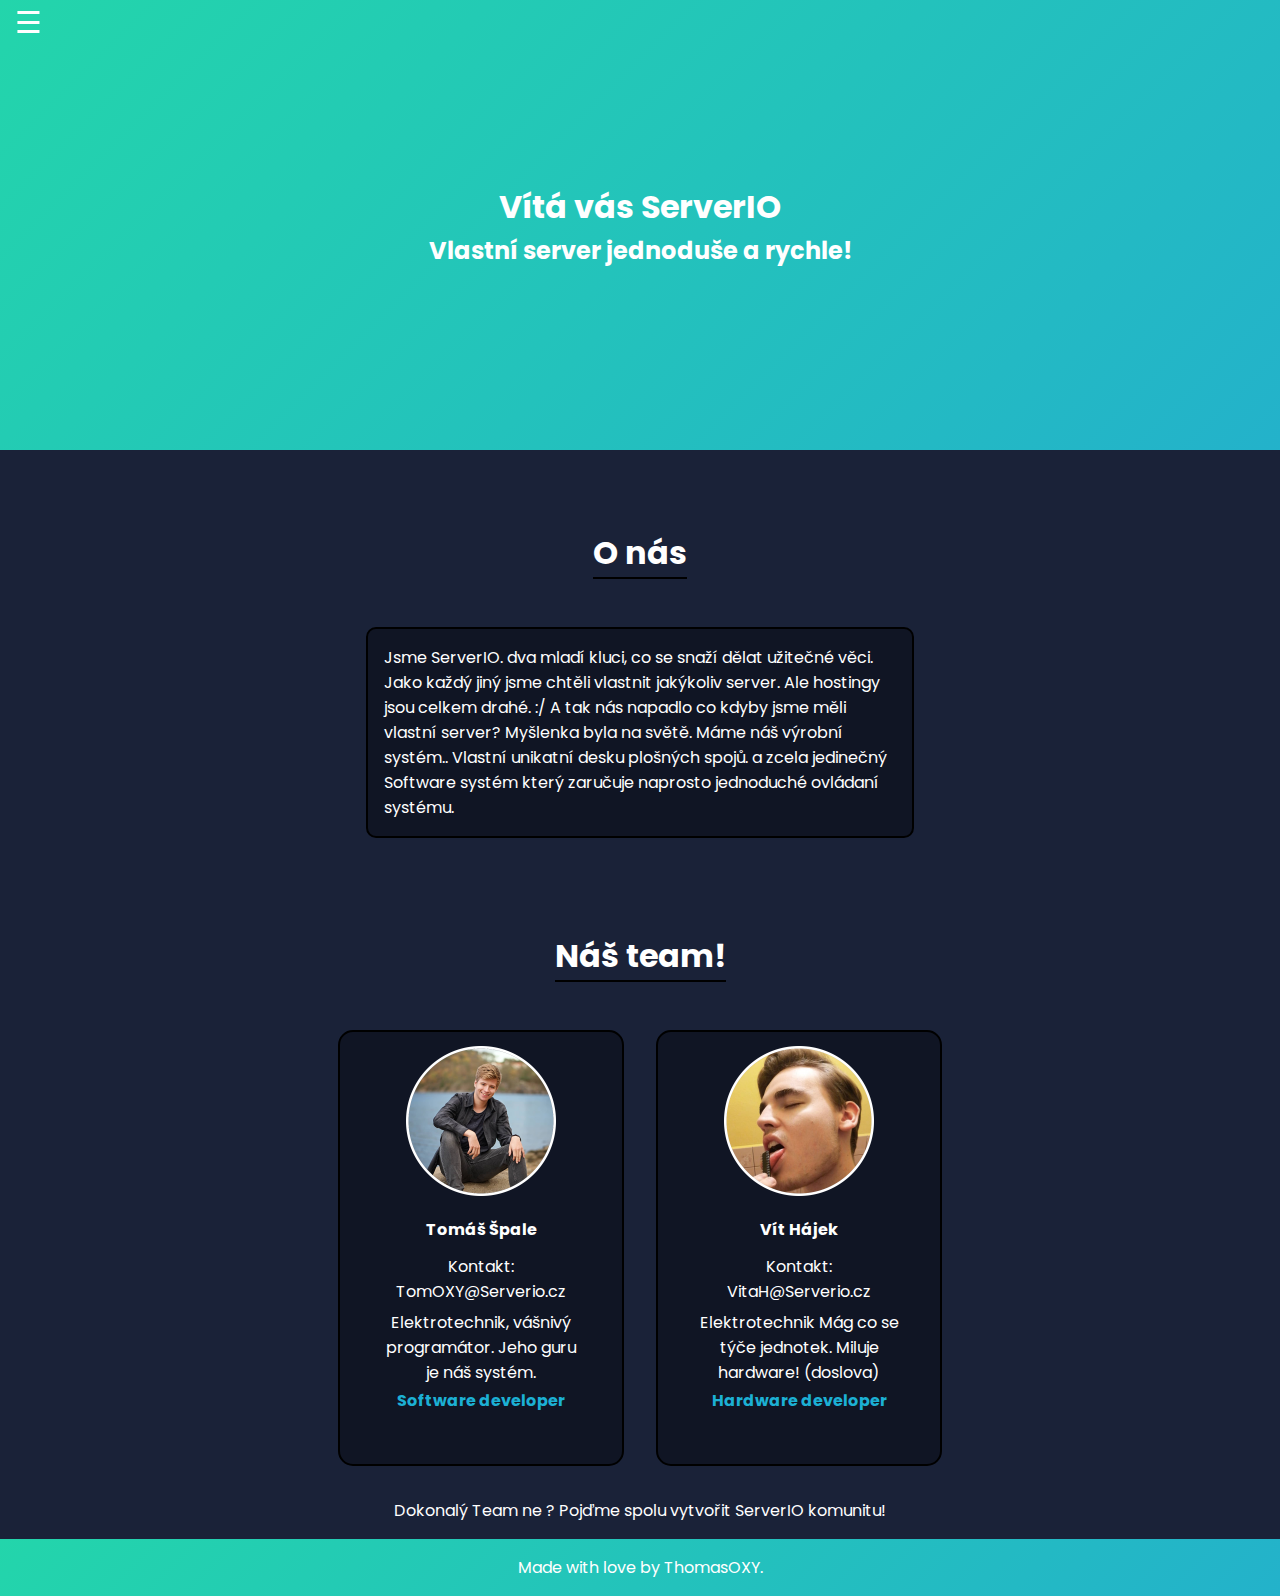
<file: index.html>
<!DOCTYPE html>
<html lang="en">

<head>
    <meta charset="UTF-8">
    <meta http-equiv="X-UA-Compatible" content="IE=edge">
    <meta name="viewport" content="width=device-width, initial-scale=1.0">
    <link rel="preconnect" href="https://fonts.googleapis.com">
    <link rel="preconnect" href="https://fonts.gstatic.com" crossorigin>
    <link href="https://fonts.googleapis.com/css2?family=Poppins:wght@300&display=swap" rel="stylesheet">
    <link rel="stylesheet" href="style.css">
    <title>ServerIO</title>
</head>

<body>

   
    <div id="mySidenav" class="sidenav">
        <a href="javascript:void(0)" class="closebtn" onclick="closeNav()">&times;</a>
        <a onclick="home()">Home</a>
        <a onclick="servers()">Servery</a>
        <a onclick="first()">První zapnutí</a>
       <a onclick="faq()">FAQ</a>
        <a href="#">OnlineChat</a>
        <a onclick="kontakt()">Kontakt</a>
        <a class="red" onclick="">My Server</a>
      </div>     
      <span style="font-size:30px;cursor:pointer" onclick="openNav()">&#9776;</span>


    <section class="Main">
       
        <h1>Vítá vás ServerIO</h1>
        <h2>Vlastní server jednoduše a rychle!</h2>
     
    </section>

    <section class="about">
        
        <h3>O nás</h3>
        <p>Jsme ServerIO. dva mladí kluci, co se snaží dělat užitečné věci. Jako každý jiný jsme chtěli vlastnit
            jakýkoliv server.
            Ale hostingy jsou celkem drahé. :/ A tak nás napadlo co kdyby jsme měli vlastní server? Myšlenka byla na
            světě.
            Máme náš výrobní systém.. Vlastní unikatní desku plošných spojů. a zcela jedinečný Software systém který
            zaručuje naprosto jednoduché ovládaní systému.
        </p>
    </section>

    <section class="Team">

        <h3>Náš team!</h3>

        <div class="items">
            <div class="id-card">

                <img src="img/selfietom.png" alt="">
                <h4>Tomáš Špale</h4>
                <p>Kontakt: TomOXY@Serverio.cz</p>
                <p>Elektrotechnik, vášnivý programátor. Jeho guru je náš systém.</p>
                <h6 class="role">Software developer</h6>
            </div>




            <div class="id-card">

                <img src="img/viteprofi.png" alt="">
                <h4>Vít Hájek</h4>
                <p>Kontakt: VitaH@Serverio.cz</p>
                <p>Elektrotechnik Mág co se týče jednotek. Miluje hardware! (doslova)</p>
                <h6 class="role">Hardware developer</h6>
            </div>
        </div>

        <p>Dokonalý Team ne ? Pojďme spolu vytvořit ServerIO komunitu!</p>

    </section>

    <section class="Products">

        


        <script>
            function openNav() {
              document.getElementById("mySidenav").style.width = "250px";
            }
            
            function closeNav() {
              document.getElementById("mySidenav").style.width = "0";
            }
            </script>

    </section>

<footer>
    <p>
       Made with love by ThomasOXY.
    </p>
    <script>
        function home(){
          document.body.classList.add("animate-out");
          setTimeout(() => {   window.location.href = 'index.html'; }, 300);
         
      }
      
      function servers(){
       document.body.classList.add("animate-out");
       setTimeout(() => {   window.location.href = 'servers.html'; }, 300);
      
   }
   
   function first(){
       document.body.classList.add("animate-out");
       setTimeout(() => {   window.location.href = 'first.html'; }, 300);
      
   }
   function kontakt(){
       document.body.classList.add("animate-out");
       setTimeout(() => {   window.location.href = 'kontakt.html'; }, 300);
      
   }
   function faq(){
           document.body.classList.add("animate-out");
           setTimeout(() => {   window.location.href = 'faq.html'; }, 300);
          
       }
   
   </script>
</footer>


</body>

</html>
</file>
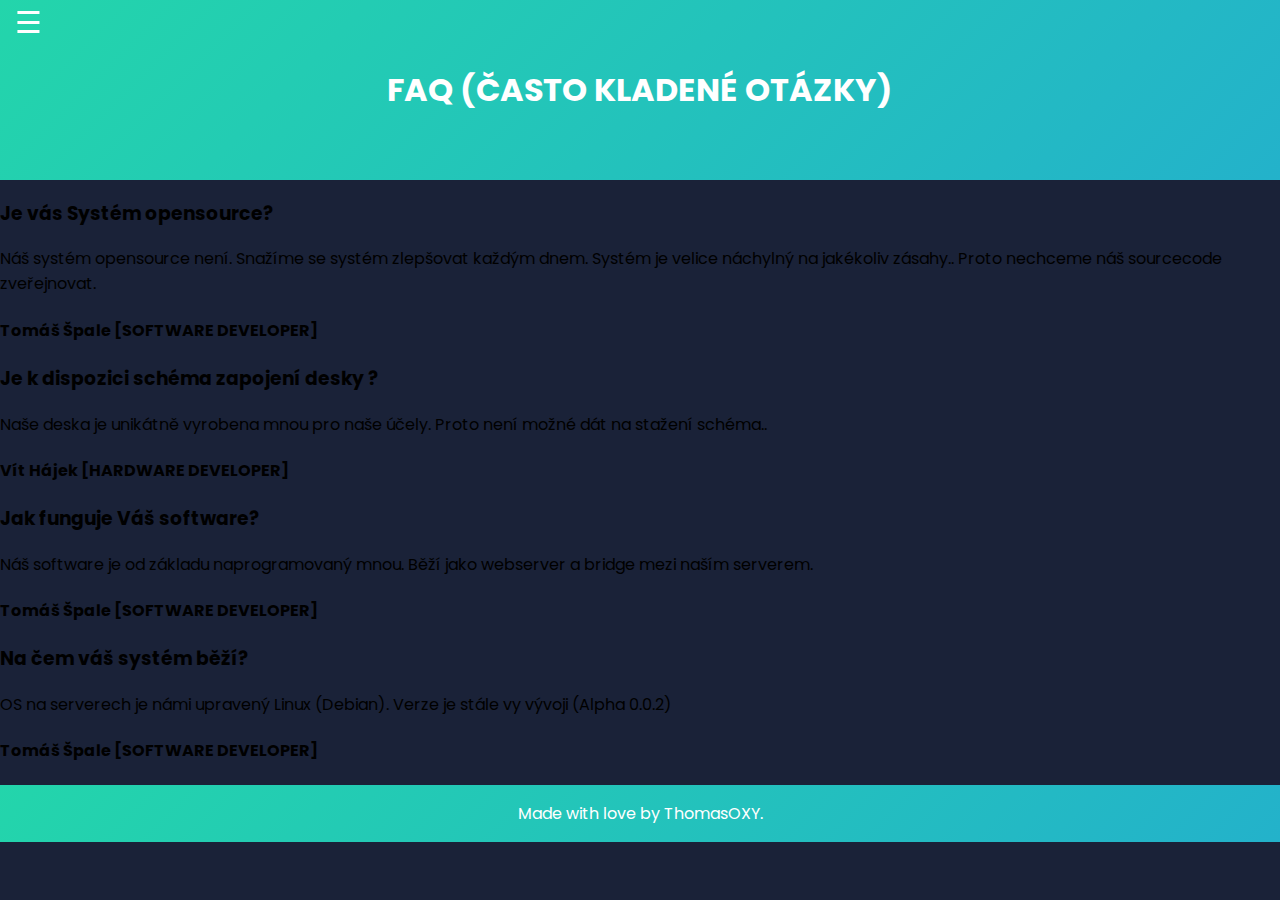
<file: faq.html>
<!DOCTYPE html>
<html lang="en">
  <head>
    <link rel="preconnect" href="https://fonts.googleapis.com" />
    <link rel="preconnect" href="https://fonts.gstatic.com" crossorigin />
    <link
      href="https://fonts.googleapis.com/css2?family=Poppins:wght@300&display=swap"
      rel="stylesheet"
    />
    <meta charset="UTF-8" />
    <meta http-equiv="X-UA-Compatible" content="IE=edge" />
    <meta name="viewport" content="width=device-width, initial-scale=1.0" />
    <title>Document</title>
    <link rel="stylesheet" href="style.css" />
  </head>

  <body>
    <div id="mySidenav" class="sidenav">
      <a href="javascript:void(0)" class="closebtn" onclick="closeNav()"
        >&times;</a
      >
      <a onclick="home()">Home</a>
      <a onclick="servers()">Servery</a>
      <a onclick="first()">První zapnutí</a>

      <a onclick="faq()">FAQ</a>
      <a href="#">OnlineChat</a>
      <a onclick="kontakt()">Kontakt</a>
      <a class="red" onclick="">My Server</a>
    </div>
    <span style="font-size: 30px; cursor: pointer" onclick="openNav()"
      >&#9776;</span>
    
      <section class="UPsec">
        <h1>FAQ (ČASTO KLADENÉ OTÁZKY)</h1>

    </section>

<section class="faq">



        <div class="ask">

            <h3>Je vás Systém opensource?</h3>
            <div class="anwser">
            <p>
                Náš systém opensource není. Snažíme se systém zlepšovat každým dnem.
                Systém je velice náchylný na jakékoliv zásahy.. Proto nechceme náš sourcecode zveřejnovat.
            </p>
            <h4 class="color">Tomáš Špale [SOFTWARE DEVELOPER]</h4></h4>
        </div>
        </div>
        <div class="ask">

            <h3>Je k dispozici schéma zapojení desky ?</h3>
            <div class="anwser">
            <p>
              Naše deska je unikátně vyrobena mnou pro naše účely. Proto není možné dát na stažení
              schéma..
            </p>
            <h4 class="color">Vít Hájek [HARDWARE DEVELOPER]</h4></h4>
        </div>
        </div>
        <div class="ask">
  
        <h3>Jak funguje Váš software?</h3>
        <div class="anwser">
        <p>
            Náš software je od základu naprogramovaný mnou. Běží jako webserver a bridge mezi naším 
            serverem.
        </p>
        <h4 class="color">Tomáš Špale [SOFTWARE DEVELOPER]</h4>
    </div>

    <h3>Na čem váš systém běží?</h3>
    <div class="anwser">
    <p>
       OS na serverech je námi upravený Linux (Debian). Verze je stále vy vývoji (Alpha 0.0.2)
    </p>
    <h4 class="color">Tomáš Špale [SOFTWARE DEVELOPER]</h4>
</div>
    </div>    
    </section>










    
      <footer>
        <p>Made with love by ThomasOXY.</p>
      </footer>
      <script>
        function openNav() {
          document.getElementById("mySidenav").style.width = "250px";
        }
    
        function closeNav() {
          document.getElementById("mySidenav").style.width = "0";
        }
    
       
            function home(){
              document.body.classList.add("animate-out");
              setTimeout(() => {   window.location.href = 'index.html'; }, 300);
             
          }
          
          function servers(){
           document.body.classList.add("animate-out");
           setTimeout(() => {   window.location.href = 'servers.html'; }, 300);
          
       }
       
       function first(){
           document.body.classList.add("animate-out");
           setTimeout(() => {   window.location.href = 'first.html'; }, 300);
          
       }
       function kontakt(){
           document.body.classList.add("animate-out");
           setTimeout(() => {   window.location.href = 'kontakt.html'; }, 300);
          
       }
       function faq(){
           document.body.classList.add("animate-out");
           setTimeout(() => {   window.location.href = 'faq.html'; }, 300);
          
       }
    
    
    </script>
    </body>
</file>
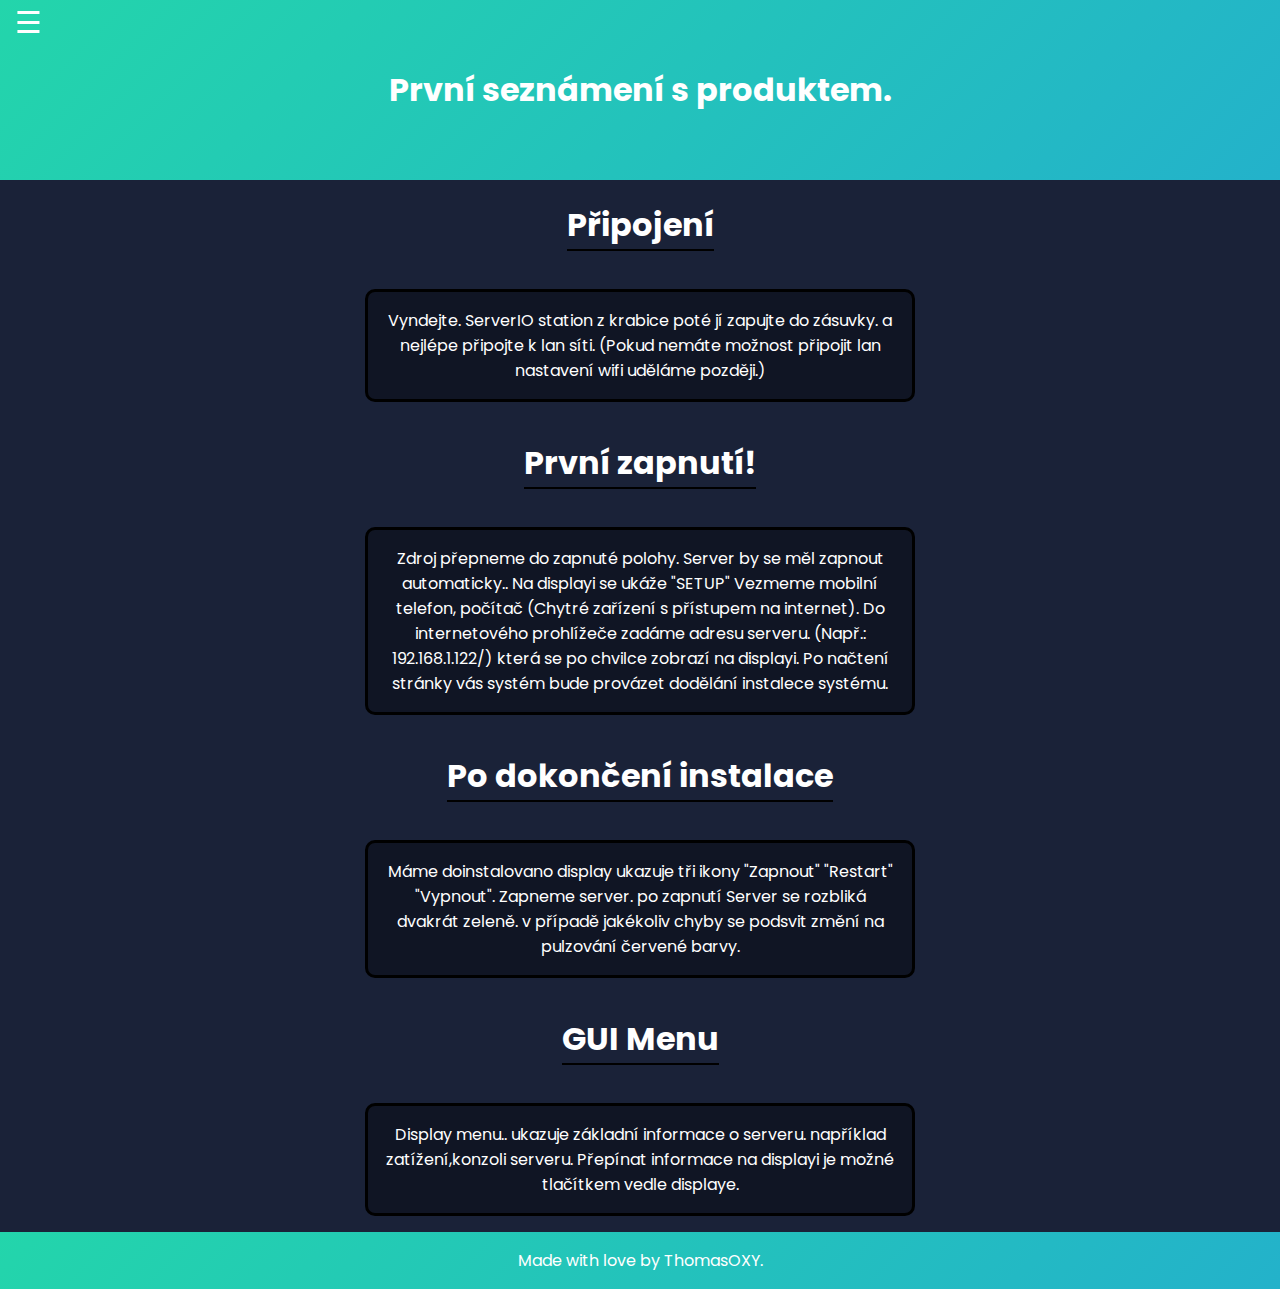
<file: first.html>
<!DOCTYPE html>
<html lang="en">
  <head>
    <link rel="preconnect" href="https://fonts.googleapis.com" />
    <link rel="preconnect" href="https://fonts.gstatic.com" crossorigin />
    <link
      href="https://fonts.googleapis.com/css2?family=Poppins:wght@300&display=swap"
      rel="stylesheet"
    />
    <meta charset="UTF-8" />
    <meta http-equiv="X-UA-Compatible" content="IE=edge" />
    <meta name="viewport" content="width=device-width, initial-scale=1.0" />
    <title>Document</title>
    <link rel="stylesheet" href="style.css" />
  </head>

  <body>
    <div id="mySidenav" class="sidenav">
      <a href="javascript:void(0)" class="closebtn" onclick="closeNav()"
        >&times;</a
      >
      <a onclick="home()">Home</a>
      <a onclick="servers()">Servery</a>
      <a onclick="first()">První zapnutí</a>
     <a onclick="faq()">FAQ</a>
      <a href="#">OnlineChat</a>
      <a onclick="kontakt()">Kontakt</a>
      <a class="red" onclick="">My Server</a>
    </div>
    <span style="font-size: 30px; cursor: pointer" onclick="openNav()"
      >&#9776;</span
    >

    <section class="UPsec">
      <h1>První seznámení s produktem.</h1>
    </section>
    <section class="firstMain">
      <h1>Připojení</h1>
      <p>
        Vyndejte. ServerIO station z krabice poté jí zapujte do zásuvky. a
        nejlépe připojte k lan síti. (Pokud nemáte možnost připojit lan
        nastavení wifi uděláme později.)
      </p>
      <h1>První zapnutí!</h1>
      <p>
        Zdroj přepneme do zapnuté polohy. Server by se měl zapnout automaticky..
        Na displayi se ukáže "SETUP" Vezmeme mobilní telefon, počítač (Chytré
        zařízení s přístupem na internet). Do internetového prohlížeče zadáme
        adresu serveru. (Např.: 192.168.1.122/) která se po chvilce zobrazí na
        displayi. Po načtení stránky vás systém bude provázet dodělání instalece
        systému.
      </p>

      <h1>Po dokončení instalace</h1>

      <p>
        Máme doinstalovano display ukazuje tři ikony "Zapnout" "Restart"
        "Vypnout". Zapneme server. po zapnutí Server se rozbliká dvakrát zeleně.
        v případě jakékoliv chyby se podsvit změní na pulzování červené barvy.
      </p>

      <h1>GUI Menu</h1>

      <p>
        Display menu.. ukazuje základní informace o serveru. například
        zatížení,konzoli serveru. Přepínat informace na displayi je možné
        tlačítkem vedle displaye.
      </p>
    </section>
    <footer>
      <p>Made with love by ThomasOXY.</p>
    </footer>

    <script>
      function openNav() {
        document.getElementById("mySidenav").style.width = "250px";
      }

      function closeNav() {
        document.getElementById("mySidenav").style.width = "0";
      }
    </script>

    <script>
      function home() {
        document.body.classList.add("animate-out");
        setTimeout(() => {
          window.location.href = "index.html";
        }, 300);
      }

      function servers() {
        document.body.classList.add("animate-out");
        setTimeout(() => {
          window.location.href = "servers.html";
        }, 300);
      }

      function first() {
        document.body.classList.add("animate-out");
        setTimeout(() => {
          window.location.href = "first.html";
        }, 300);

        function kontakt() {
          document.body.classList.add("animate-out");
          setTimeout(() => {
            window.location.href = "kontakt.html";
          }, 300);
        }

        function faq(){
           document.body.classList.add("animate-out");
           setTimeout(() => {   window.location.href = 'faq.html'; }, 300);
          
        }

      }
    </script>
  </body>
</html>
</file>
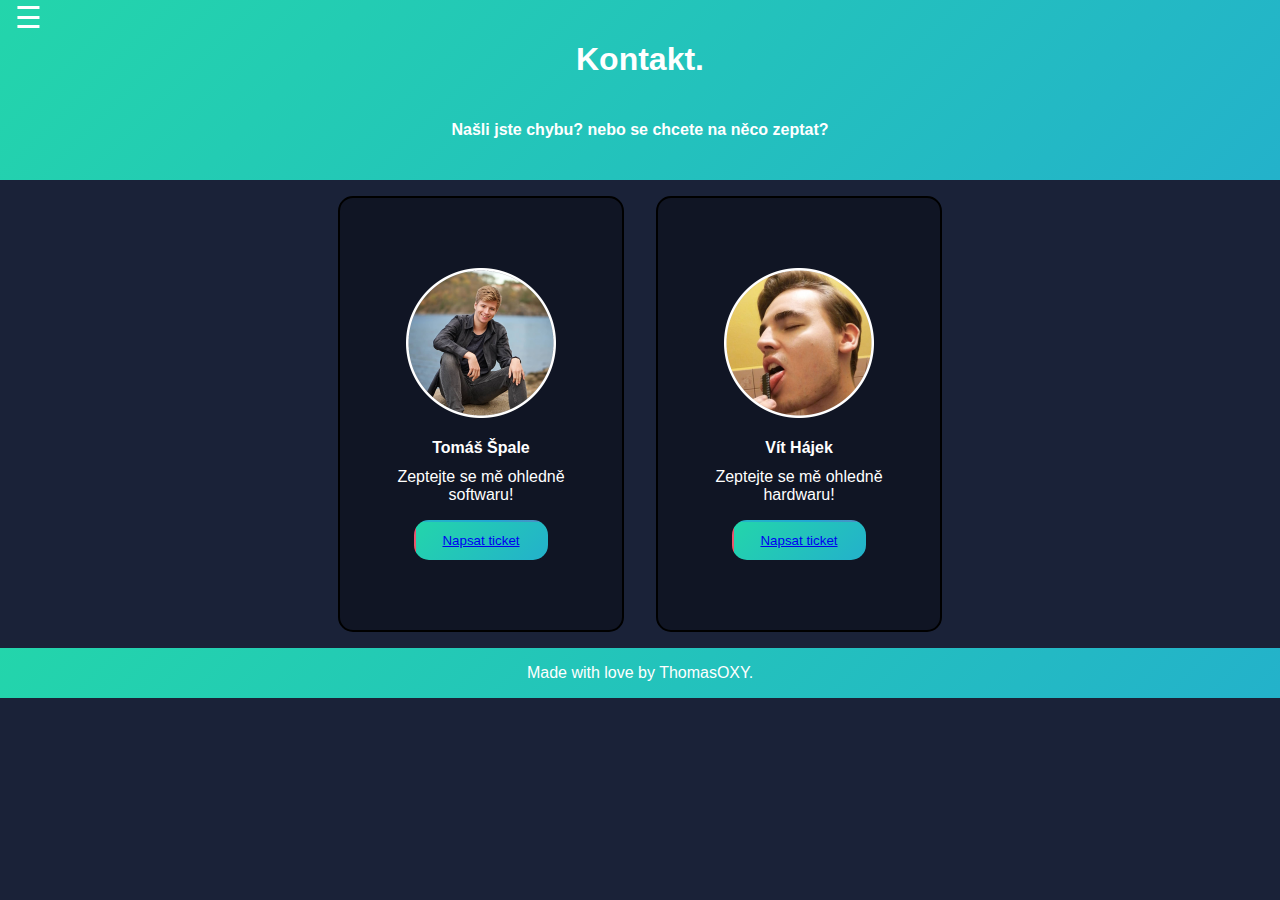
<file: kontakt.html>
<!DOCTYPE html>
<html lang="en">
  <head>
    <meta charset="UTF-8" />
    <meta http-equiv="X-UA-Compatible" content="IE=edge" />
    <meta name="viewport" content="width=device-width, initial-scale=1.0" />
    <title>Document</title>
    <link rel="stylesheet" href="style.css"/>
  </head>
  <body>
    <div id="mySidenav" class="sidenav">
      <a href="javascript:void(0)" class="closebtn" onclick="closeNav()"
        >&times;</a
      >
      <a href="index.html">Home</a>
      <a href="servers.html">Servery</a>
      <a href="first.html">První zapnutí</a>
     <a onclick="faq()">FAQ</a>
      <a href="#">OnlineChat</a>
      <a onclick="kontakt()">Kontakt</a>
      <a class="red" onclick="">My Server</a>
    </div>
    <span style="font-size: 30px; cursor: pointer" onclick="openNav()"
      >&#9776;</span
    >

    <section class="UPsec">
      <h1>Kontakt.</h1>
      <h4>Našli jste chybu? nebo se chcete na něco zeptat?</h4>
    </section>
    <section class="kontakt">
    
      <section class="Team">

    

        <div class="items">
            <div class="id-card">

                <img src="img/selfietom.png" alt="">
                <h4>Tomáš Špale</h4>
               <P>Zeptejte se mě ohledně softwaru! </P>
               <button> <a href="ticket.html">Napsat ticket</a> </button>
    
                
            
            </div>




            <div class="id-card">

                <img src="img/viteprofi.png" alt="">
                <h4>Vít Hájek</h4>
                <P>Zeptejte se mě ohledně hardwaru! </P>
                <button> <a href="ticket.html">Napsat ticket</a> </button>
    

            </div>
        </div>

    </section>

    
</section>

    </section>


  </body>

  <footer>
    <p>Made with love by ThomasOXY.</p>
  </footer>
  <script>
    function openNav() {
      document.getElementById("mySidenav").style.width = "250px";
    }

    function closeNav() {
      document.getElementById("mySidenav").style.width = "0";
    }

   
        function home(){
          document.body.classList.add("animate-out");
          setTimeout(() => {   window.location.href = 'index.html'; }, 300);
         
      }
      
      function servers(){
       document.body.classList.add("animate-out");
       setTimeout(() => {   window.location.href = 'servers.html'; }, 300);
      
   }
   
   function first(){
       document.body.classList.add("animate-out");
       setTimeout(() => {   window.location.href = 'first.html'; }, 300);
      
   }
   function kontakt(){
       document.body.classList.add("animate-out");
       setTimeout(() => {   window.location.href = 'kontakt.html'; }, 300);
      
   }


</script>
</html>
</file>
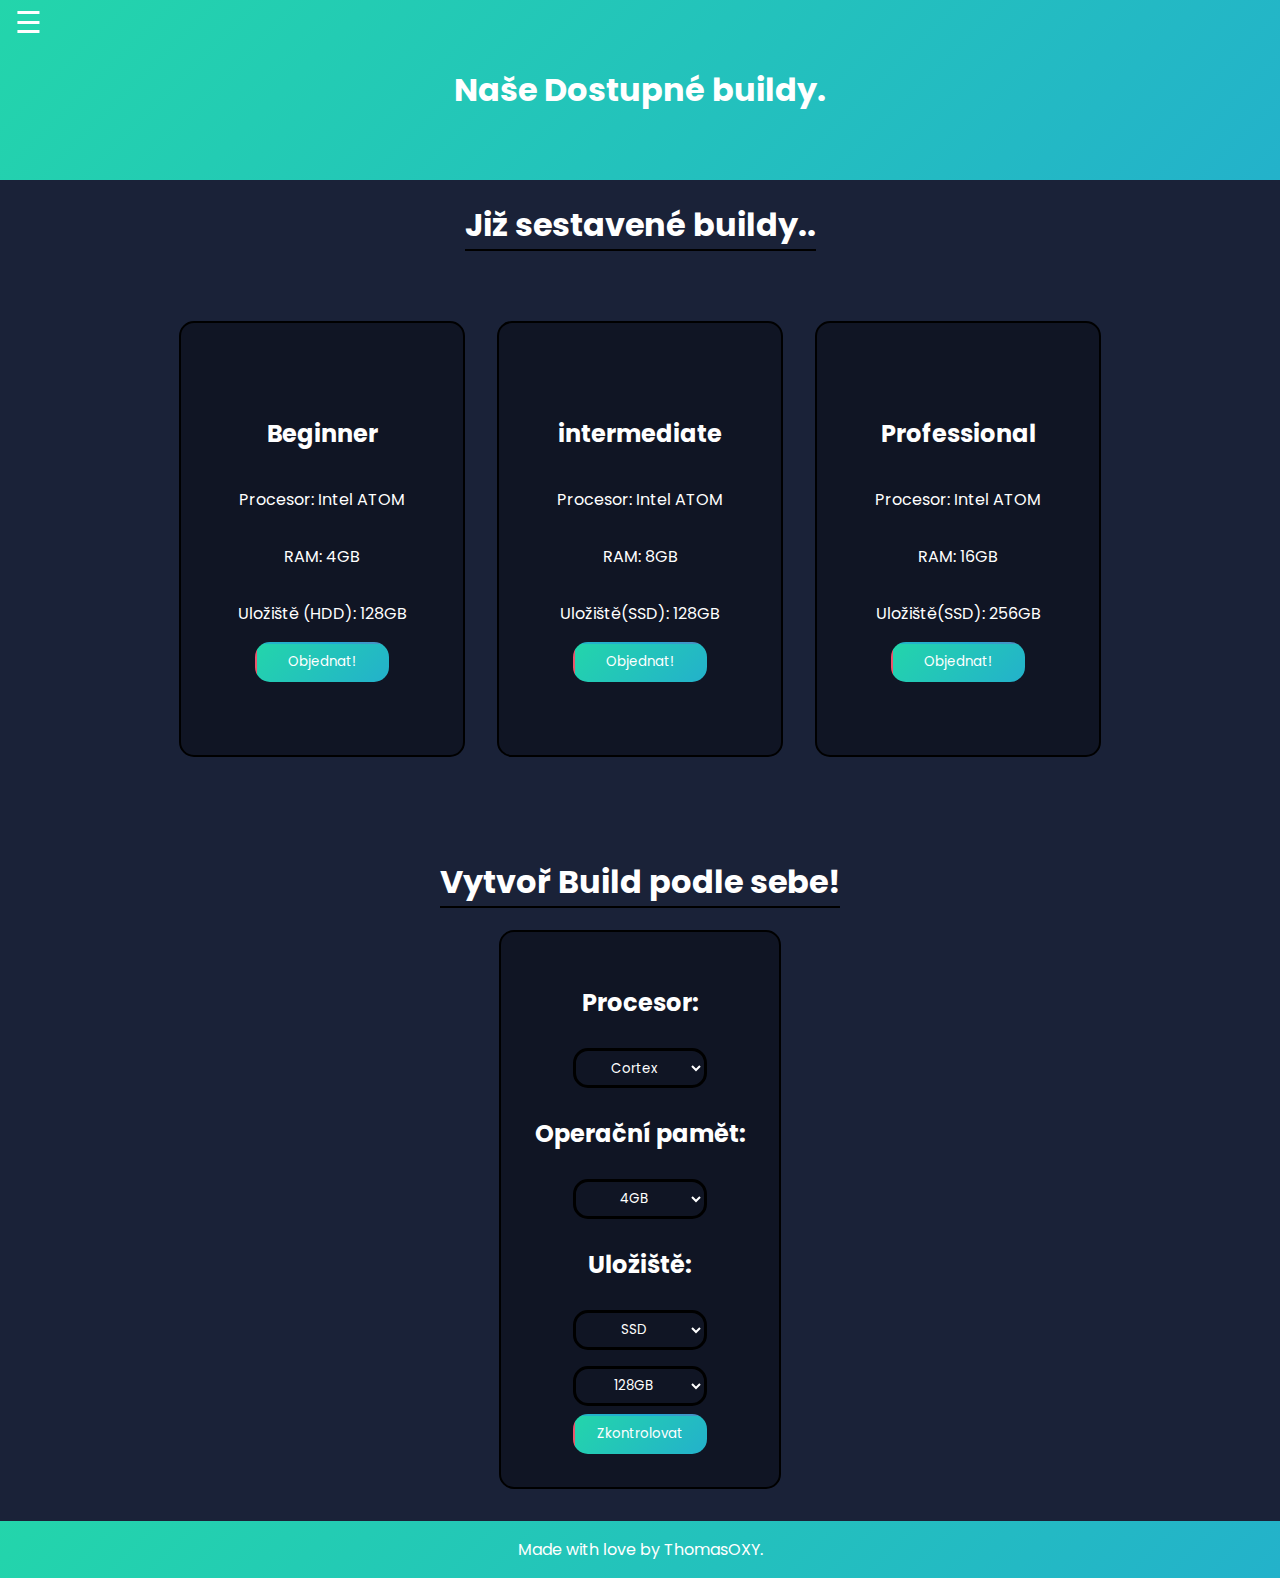
<file: servers.html>
<!DOCTYPE html>
<html lang="en">
  <head>
    <meta charset="UTF-8" />
    <meta http-equiv="X-UA-Compatible" content="IE=edge" />
    <meta name="viewport" content="width=device-width, initial-scale=1.0" />
    <link rel="preconnect" href="https://fonts.googleapis.com" />
    <link rel="preconnect" href="https://fonts.gstatic.com" crossorigin />
    <link
      href="https://fonts.googleapis.com/css2?family=Poppins:wght@300&display=swap"
      rel="stylesheet"
    />
    <link rel="stylesheet" href="style.css" />
    <title>ServerIO</title>
  </head>

  <body>
    <div id="mySidenav" class="sidenav">
      <a href="javascript:void(0)" class="closebtn" onclick="closeNav()"
        >&times;</a
      >
      <a onclick="home()">Home</a>
      <a onclick="servers()">Servery</a>
      <a onclick="first()">První zapnutí</a>
     <a onclick="faq()">FAQ</a>
      <a href="#">OnlineChat</a>
      <a onclick="kontakt()">Kontakt</a>
      <a class="red" onclick="">My Server</a>
    </div>
    <span style="font-size: 30px; cursor: pointer" onclick="openNav()"
      >&#9776;</span
    >

    <section class="UPsec">
      <h1>Naše Dostupné buildy.</h1>
    </section>

    <section class="premade">
      <h1>Již sestavené buildy..</h1>
      <div class="build-list">
        <div class="item-prebuild">
          <h2>Beginner</h2>
          <p>Procesor: Intel ATOM</p>
          <p>RAM: 4GB</p>
          <p>Uložiště (HDD): 128GB</p>
          <button>Objednat!</button>
        </div>

        <div class="item-prebuild">
          <h2>intermediate</h2>
          <p>Procesor: Intel ATOM</p>
          <p>RAM: 8GB</p>
          <p>Uložiště(SSD): 128GB</p>
          <button>Objednat!</button>
        </div>

        <div class="item-prebuild">
          <h2>Professional</h2>
          <p>Procesor: Intel ATOM</p>
          <p>RAM: 16GB</p>
          <p>Uložiště(SSD): 256GB</p>
          <button>Objednat!</button>
        </div>
      </div>
    </section>

    <section class="builder">
      <h1>Vytvoř Build podle sebe!</h1>

      <div class="build">
        <form action="">
          <h2>Procesor:</h2>
          <select name="Procesor" id="Procesor">
            <option value="Cortrex">Cortex</option>
            <option value="intelAtom">Intel Atom</option>
          </select>

          <h2>Operační pamět:</h2>
          <select name="RAM" id="RAM">
            <option value="4GB">4GB</option>
            <option value="8GB">8GB</option>
            <option value="16GB">16GB</option>
          </select>

          <h2>Uložiště:</h2>
          <select name="Disk" id="Disk">
            <option value="SSD">SSD</option>
            <option value="HDD">HDD</option>
          </select>
          <select name="DiskSpace" id="DiskSpace">
            <option value="SSD">128GB</option>
            <option value="HDD">256GB</option>
          </select>

          <button>Zkontrolovat</button>
        </form>
      </div>
    </section>
    <footer>
      <p>Made with love by ThomasOXY.</p>
    </footer>
  </body>


  <script>
    function openNav() {
      document.getElementById("mySidenav").style.width = "250px";
    }

    function closeNav() {
      document.getElementById("mySidenav").style.width = "0";
    }


        function home(){
          document.body.classList.add("animate-out");
          setTimeout(() => {   window.location.href = 'index.html'; }, 300);
         
      }
      
      function servers(){
       document.body.classList.add("animate-out");
       setTimeout(() => {   window.location.href = 'servers.html'; }, 300);
      
   }
   
   function first(){
       document.body.classList.add("animate-out");
       setTimeout(() => {   window.location.href = 'first.html'; }, 300);
      
   }
   function kontakt(){
       document.body.classList.add("animate-out");
       setTimeout(() => {   window.location.href = 'kontakt.html'; }, 300);
      
   }

   function faq(){
           document.body.classList.add("animate-out");
           setTimeout(() => {   window.location.href = 'faq.html'; }, 300);
          
       }
  </script>
</html>
</file>
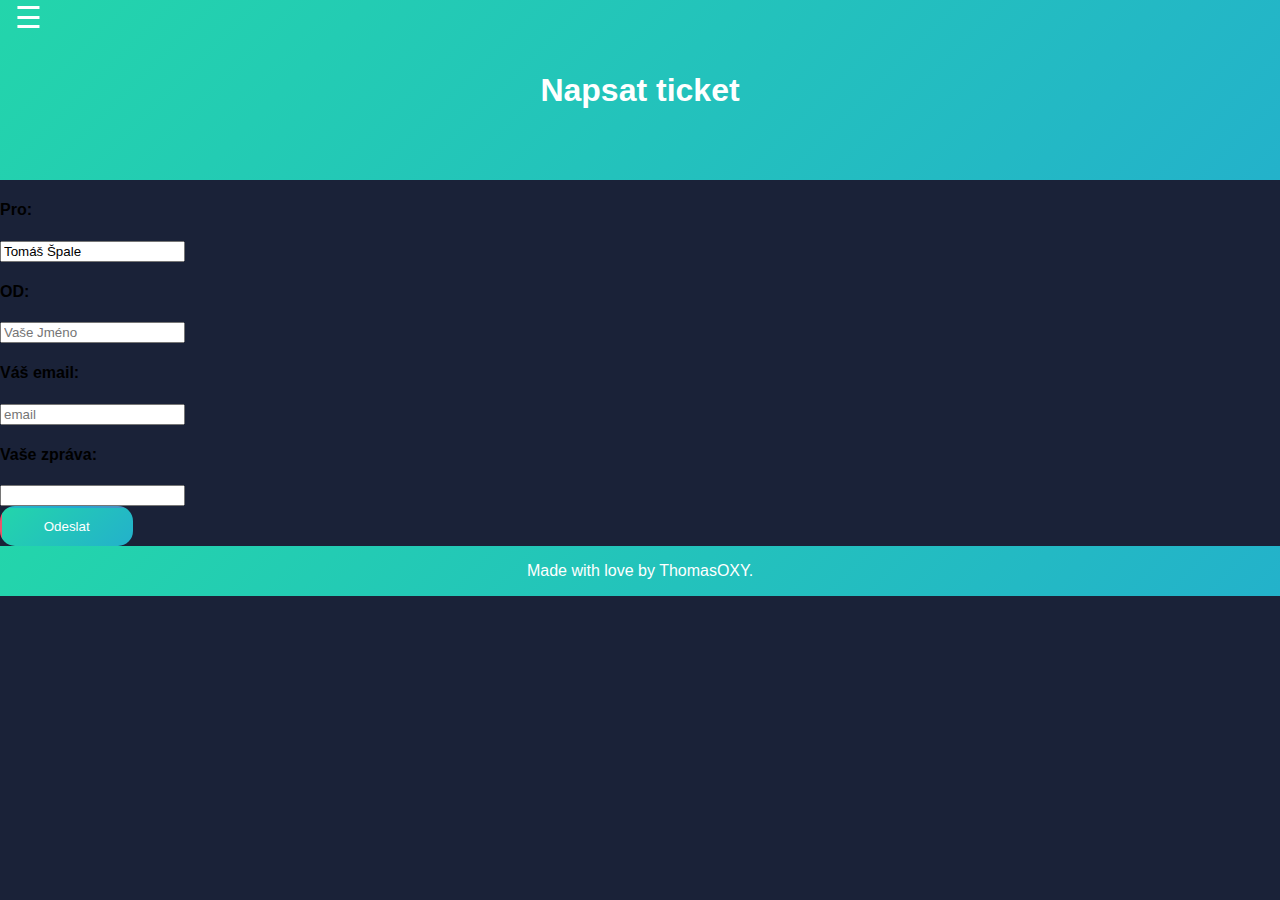
<file: ticket.html>
<!DOCTYPE html>
<html lang="en">
  <head>
    <meta charset="UTF-8" />
    <meta http-equiv="X-UA-Compatible" content="IE=edge" />
    <meta name="viewport" content="width=device-width, initial-scale=1.0" />
    <title>Document</title>
    <link rel="stylesheet" href="style.css"/>
  </head>
  <body>
    <div id="mySidenav" class="sidenav">
      <a href="javascript:void(0)" class="closebtn" onclick="closeNav()"
        >&times;</a
      >
      <a href="index.html">Home</a>
      <a href="servers.html">Servery</a>
      <a href="first.html">První zapnutí</a>
     <a onclick="faq()">FAQ</a>
      <a href="#">OnlineChat</a>
      <a onclick="kontakt()">Kontakt</a>
      <a class="red" onclick="">My Server</a>
    </div>
    <span style="font-size: 30px; cursor: pointer" onclick="openNav()"
      >&#9776;</span
    >
    <section class="UPsec">
        <h1>Napsat ticket</h1>
    </section>
    <section class="ticketsec">

   
    <form action="">
        <h4>Pro:</h4>
       <input value="Tomáš Špale" type="text">
        <h4>OD:</h4>
        <input placeholder="Vaše Jméno" type="text">
        <h4>Váš email:</h4>
        <input placeholder="email" type="text">
       
        <h4>Vaše zpráva:</h4>
        <input class="mess" type="text">
        <br>
        <button>Odeslat</button>       
    </form>

</section>




</body>
<footer>
    <p>Made with love by ThomasOXY.</p>
  </footer>
<script>
    function openNav() {
      document.getElementById("mySidenav").style.width = "250px";
    }

    function closeNav() {
      document.getElementById("mySidenav").style.width = "0";
    }

   
        function home(){
          document.body.classList.add("animate-out");
          setTimeout(() => {   window.location.href = 'index.html'; }, 300);
         
      }
      
      function servers(){
       document.body.classList.add("animate-out");
       setTimeout(() => {   window.location.href = 'servers.html'; }, 300);
      
   }
   
   function first(){
       document.body.classList.add("animate-out");
       setTimeout(() => {   window.location.href = 'first.html'; }, 300);
      
   }
   function kontakt(){
       document.body.classList.add("animate-out");
       setTimeout(() => {   window.location.href = 'kontakt.html'; }, 300);
      
   }


</script>
</html>
</file>
<file: style.css>
.UPsec {
  width: 100%;
  height: 20vh;
  display: -webkit-box;
  display: -ms-flexbox;
  display: flex;
  -webkit-box-align: center;
      -ms-flex-align: center;
          align-items: center;
  -webkit-box-pack: center;
      -ms-flex-pack: center;
          justify-content: center;
  text-align: center;
  -webkit-box-orient: vertical;
  -webkit-box-direction: normal;
      -ms-flex-flow: column;
          flex-flow: column;
  color: white;
  background: linear-gradient(-45deg, #ee7752, #e73c7e, #23a6d5, #23d5ab);
  background-size: 400% 400%;
  -webkit-animation: gradient 60s ease infinite;
          animation: gradient 60s ease infinite;
}

@-webkit-keyframes gradient {
  0% {
    background-position: 0% 50%;
  }
  50% {
    background-position: 100% 50%;
  }
  100% {
    background-position: 0% 50%;
  }
}

@keyframes gradient {
  0% {
    background-position: 0% 50%;
  }
  50% {
    background-position: 100% 50%;
  }
  100% {
    background-position: 0% 50%;
  }
}

.firstMain {
  display: -webkit-box;
  display: -ms-flexbox;
  display: flex;
  -webkit-box-align: center;
      -ms-flex-align: center;
          align-items: center;
  -webkit-box-pack: center;
      -ms-flex-pack: center;
          justify-content: center;
  -webkit-box-orient: vertical;
  -webkit-box-direction: normal;
      -ms-flex-flow: column;
          flex-flow: column;
}

.firstMain h1 {
  color: white;
  border-bottom: 2px solid black;
}

.firstMain p {
  color: white;
  border: 3px solid black;
  border-radius: 10px;
  padding: 1em;
  max-width: 40%;
  background: #101524;
  text-align: center;
}

@media only screen and (max-width: 900px) {
  .firstMain p {
    max-width: 80%;
  }
}

.premade {
  width: 100%;
  min-height: 60vh;
  text-align: center;
  display: -webkit-box;
  display: -ms-flexbox;
  display: flex;
  -webkit-box-orient: vertical;
  -webkit-box-direction: normal;
      -ms-flex-flow: column;
          flex-flow: column;
  -webkit-box-align: center;
      -ms-flex-align: center;
          align-items: center;
}

.premade h1 {
  color: white;
  border-bottom: 2px solid black;
}

.premade .build-list {
  color: white;
  display: -webkit-box;
  display: -ms-flexbox;
  display: flex;
  -webkit-box-orient: horizontal;
  -webkit-box-direction: normal;
      -ms-flex-flow: row;
          flex-flow: row;
  -webkit-box-align: center;
      -ms-flex-align: center;
          align-items: center;
  -webkit-box-pack: center;
      -ms-flex-pack: center;
          justify-content: center;
  padding: 1em;
  margin: 1em;
}

.premade .item-prebuild {
  width: 250px;
  height: 400px;
  background: #101524;
  display: -webkit-box;
  display: -ms-flexbox;
  display: flex;
  -webkit-box-align: center;
      -ms-flex-align: center;
          align-items: center;
  -webkit-box-pack: center;
      -ms-flex-pack: center;
          justify-content: center;
  -webkit-box-orient: vertical;
  -webkit-box-direction: normal;
      -ms-flex-flow: column;
          flex-flow: column;
  border: 2px solid black;
  border-radius: 15px;
  padding: 1em;
  margin: 1em;
}

button {
  cursor: pointer;
  color: white;
  width: 10em;
  height: 3em;
  border-radius: 15px;
  border-color: transparent;
  background: linear-gradient(-45deg, #ee7752, #e73c7e, #23a6d5, #23d5ab);
  background-size: 400% 400%;
  -webkit-animation: gradient 300s ease infinite;
          animation: gradient 300s ease infinite;
}

.builder {
  color: white;
  display: -webkit-box;
  display: -ms-flexbox;
  display: flex;
  -webkit-box-align: center;
      -ms-flex-align: center;
          align-items: center;
  margin: 2em;
  -webkit-box-pack: center;
      -ms-flex-pack: center;
          justify-content: center;
  -webkit-box-orient: vertical;
  -webkit-box-direction: normal;
      -ms-flex-flow: column;
          flex-flow: column;
  max-width: 100%;
  min-height: 60vh;
}

.builder h1 {
  color: white;
  border-bottom: 2px solid black;
}

.builder form {
  background: #101524;
  display: -webkit-box;
  display: -ms-flexbox;
  display: flex;
  -webkit-box-align: center;
      -ms-flex-align: center;
          align-items: center;
  -webkit-box-pack: center;
      -ms-flex-pack: center;
          justify-content: center;
  -webkit-box-orient: vertical;
  -webkit-box-direction: normal;
      -ms-flex-flow: column;
          flex-flow: column;
  border: 2px solid black;
  border-radius: 15px;
  padding: 2.1em;
}

.builder form select {
  margin: .6em;
  color: white;
  border: 3px solid black;
  -webkit-animation: gradient 300s ease infinite;
          animation: gradient 300s ease infinite;
  border-radius: 15px;
  width: 10em;
  height: 3em;
  text-align: center;
  background: transparent;
}

@media only screen and (max-width: 900px) {
  .premade .build-list {
    -webkit-box-orient: vertical;
    -webkit-box-direction: normal;
        -ms-flex-flow: column;
            flex-flow: column;
  }
}

* {
  font-family: "Poppins", sans-serif;
}

body {
  margin: 0;
  padding: 0;
  background: #1A2238;
  background-attachment: fixed;
  background-origin: inherit;
  -webkit-animation: fadeIn .3s ease-in;
  animation: fadeIn .3s ease-in;
}

.animate-in {
  -webkit-animation: fadeIn .3s ease-in;
  animation: fadeIn .3s ease-in;
}

.animate-out {
  -webkit-transition: opacity .3s;
  transition: opacity .3s;
  opacity: 0;
}

@-webkit-keyframes fadeIn {
  from {
    opacity: 0;
  }
  to {
    opacity: 1;
  }
}

@keyframes fadeIn {
  from {
    opacity: 0;
  }
  to {
    opacity: 1;
  }
}

.Main {
  width: 100%;
  height: 50vh;
  display: -webkit-box;
  display: -ms-flexbox;
  display: flex;
  -webkit-box-orient: vertical;
  -webkit-box-direction: normal;
      -ms-flex-flow: column;
          flex-flow: column;
  -webkit-box-pack: center;
      -ms-flex-pack: center;
          justify-content: center;
  -webkit-box-align: center;
      -ms-flex-align: center;
          align-items: center;
  text-align: center;
  color: white;
  color: white;
  background: linear-gradient(-45deg, #ee7752, #e73c7e, #23a6d5, #23d5ab);
  background-size: 400% 400%;
  -webkit-animation: gradient 30s ease infinite;
          animation: gradient 30s ease infinite;
}

.Main h2 {
  margin-top: -0.8em;
}

.custom-shape-divider-top-1639939242 {
  position: absolute;
  top: 0;
  left: 0;
  width: 100%;
  overflow: hidden;
  line-height: 0;
}

.custom-shape-divider-top-1639939242 svg {
  position: relative;
  display: block;
  width: calc(100% + 1.3px);
  height: 150px;
}

.custom-shape-divider-top-1639939242 .shape-fill {
  fill: #ffffff;
}

.about {
  color: white;
  width: 100%;
  min-height: 50vh;
  display: -webkit-box;
  display: -ms-flexbox;
  display: flex;
  -webkit-box-align: center;
      -ms-flex-align: center;
          align-items: center;
  -webkit-box-pack: center;
      -ms-flex-pack: center;
          justify-content: center;
  -webkit-box-orient: vertical;
  -webkit-box-direction: normal;
      -ms-flex-flow: column;
          flex-flow: column;
}

.about h3 {
  font-size: 2em;
  border-bottom: 2px solid black;
}

.about p {
  color: white;
  border: 2px solid black;
  border-radius: 10px;
  padding: 1em;
  max-width: 40%;
  background: #101524;
}

.Team {
  color: white;
  text-align: center;
  width: 100%;
  display: -webkit-box;
  display: -ms-flexbox;
  display: flex;
  -webkit-box-align: center;
      -ms-flex-align: center;
          align-items: center;
  -webkit-box-pack: center;
      -ms-flex-pack: center;
          justify-content: center;
  -webkit-box-orient: vertical;
  -webkit-box-direction: normal;
      -ms-flex-flow: column;
          flex-flow: column;
}

.Team h3 {
  font-size: 2em;
  border-bottom: 2px solid black;
}

.Team .items {
  width: 100%;
  display: -webkit-box;
  display: -ms-flexbox;
  display: flex;
  -webkit-box-align: Center;
      -ms-flex-align: Center;
          align-items: Center;
  -webkit-box-pack: center;
      -ms-flex-pack: center;
          justify-content: center;
  -webkit-box-orient: horizontal;
  -webkit-box-direction: normal;
      -ms-flex-flow: row;
          flex-flow: row;
}

.Team .id-card {
  width: 250px;
  height: 400px;
  display: -webkit-box;
  display: -ms-flexbox;
  display: flex;
  -webkit-box-align: center;
      -ms-flex-align: center;
          align-items: center;
  -webkit-box-pack: center;
      -ms-flex-pack: center;
          justify-content: center;
  -webkit-box-orient: vertical;
  -webkit-box-direction: normal;
      -ms-flex-flow: column;
          flex-flow: column;
  border: 2px solid black;
  border-radius: 15px;
  padding: 1em;
  margin: 1em;
  background: #101524;
  text-align: center;
  color: white;
}

.Team .id-card img {
  width: 150px;
  height: 150px;
}

.Team .id-card p {
  text-align: center;
  margin-top: -0.6em;
  max-width: 80%;
}

.Team .id-card .role {
  margin-top: -0.8em;
  color: #1cb0d4;
  font-size: 1em;
}

@media only screen and (max-width: 900px) {
  .about p {
    max-width: 80%;
  }
  .Team .items {
    width: 100%;
    display: -webkit-box;
    display: -ms-flexbox;
    display: flex;
    -webkit-box-align: center;
        -ms-flex-align: center;
            align-items: center;
    -webkit-box-pack: center;
        -ms-flex-pack: center;
            justify-content: center;
    -webkit-box-orient: vertical;
    -webkit-box-direction: normal;
        -ms-flex-flow: column;
            flex-flow: column;
  }
}

span {
  position: fixed;
  margin-left: .5em;
  color: white;
}

.sidenav {
  height: 100%;
  width: 0;
  position: fixed;
  z-index: 1;
  top: 0;
  left: 0;
  background-color: #111;
  overflow-x: hidden;
  -webkit-transition: 0.5s;
  transition: 0.5s;
  padding-top: 60px;
}

.red {
  color: #cc1111 !important;
}

.sidenav a {
  padding: 8px 8px 8px 32px;
  text-decoration: none;
  font-size: 25px;
  color: #818181;
  display: block;
  -webkit-transition: 0.3s;
  transition: 0.3s;
}

.sidenav a:hover {
  color: #34568b;
}

.sidenav .closebtn {
  position: absolute;
  top: 0;
  right: 25px;
  font-size: 36px;
  margin-left: 50px;
}

@media screen and (max-height: 450px) {
  .sidenav {
    padding-top: 15px;
  }
  .sidenav a {
    font-size: 18px;
  }
}

footer {
  width: 100%;
  min-height: 5vh;
  color: #818181;
  display: -webkit-box;
  display: -ms-flexbox;
  display: flex;
  -webkit-box-align: center;
      -ms-flex-align: center;
          align-items: center;
  -webkit-box-pack: center;
      -ms-flex-pack: center;
          justify-content: center;
  text-align: center;
  color: white;
  background: linear-gradient(-45deg, #ee7752, #e73c7e, #23a6d5, #23d5ab);
  background-size: 400% 400%;
  -webkit-animation: gradient 10s ease infinite;
          animation: gradient 10s ease infinite;
}
/*# sourceMappingURL=style.css.map */
</file>
